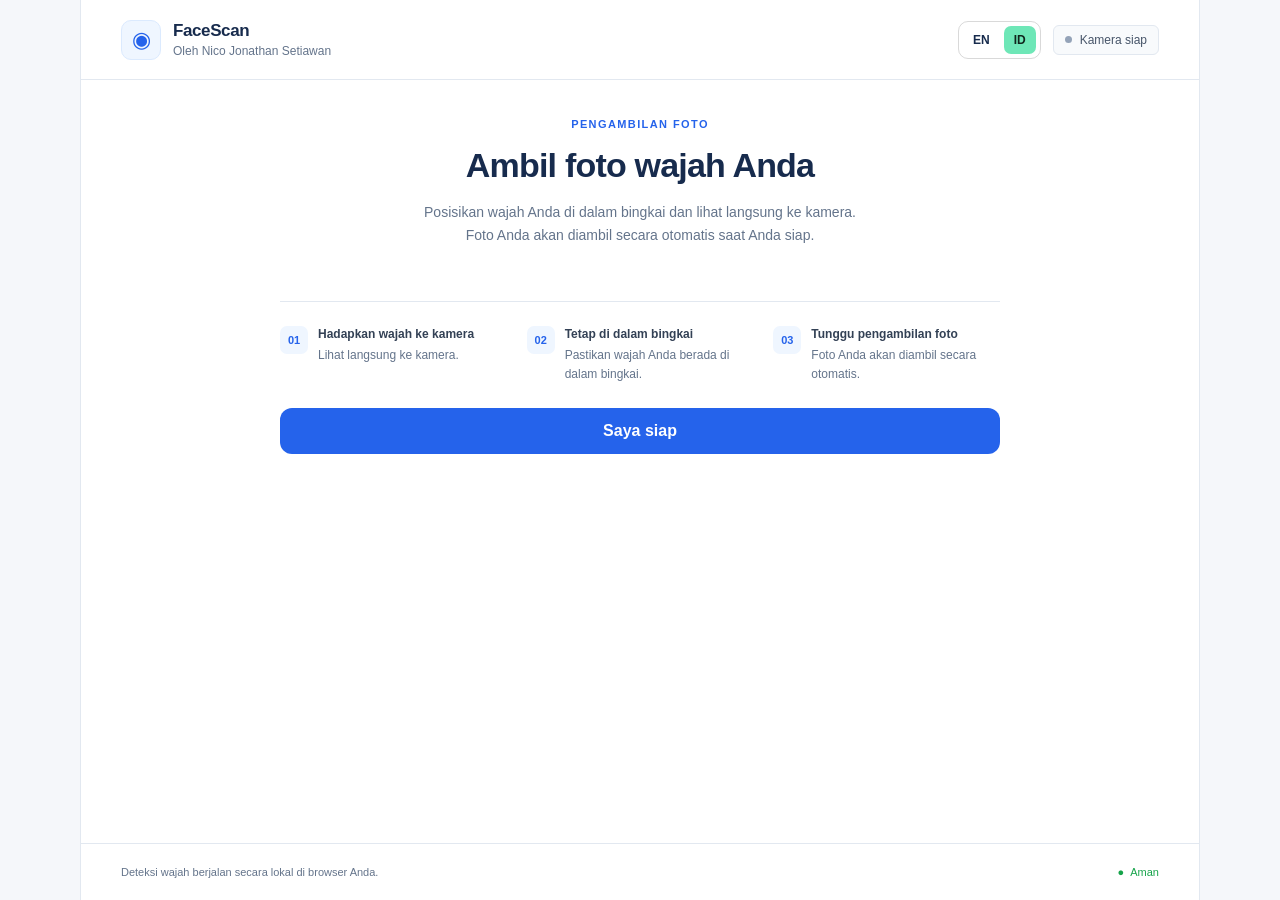
<file: index-liveness.html>
<!doctype html>
<html lang="en">
  <head>
    <meta charset="UTF-8" />
    <meta name="viewport" content="width=device-width, initial-scale=1.0" />

    <title>Face Detection</title>

    <link rel="stylesheet" href="styles/style.css" />
  </head>
  <body>
    <main class="app">
      <!-- Header -->
      <header class="header">
        <div class="brand">
          <div class="brand-icon">◉</div>
          <div>
            <h1>FaceScan</h1>
            <span>By Nico Jonathan Setiawan</span>
          </div>
        </div>

        <div class="header-actions">
          <div
            class="language-toggle"
            role="group"
            aria-label="Language / Bahasa"
          >
            <button type="button" data-language="en" aria-pressed="true">
              EN
            </button>
            <button type="button" data-language="id" aria-pressed="false">
              ID
            </button>
          </div>

          <div class="status">
            <span class="status-dot"></span>
            Camera Ready
          </div>
        </div>
      </header>

      <!-- Main Content -->
      <!-- Step 1: Instructions -->
      <section class="content" id="instructionPage">
        <div class="intro">
          <span class="eyebrow">PHOTO CAPTURE</span>

          <h2>Capture a photo of your face</h2>

          <p>
            Position your face inside the guide and look directly at the camera.
            Your photo will be captured automatically when you are ready.
          </p>
        </div>

        <div class="instructions">
          <div class="instruction">
            <div class="instruction-number">01</div>
            <div>
              <strong>Face the camera</strong>
              <span>Look directly at the camera.</span>
            </div>
          </div>

          <div class="instruction">
            <div class="instruction-number">02</div>
            <div>
              <strong>Stay inside the frame</strong>
              <span>Keep your face within the guide.</span>
            </div>
          </div>

          <div class="instruction">
            <div class="instruction-number">03</div>
            <div>
              <strong>Wait for capture</strong>
              <span>Your photo will be captured automatically.</span>
            </div>
          </div>
        </div>

        <button type="button" class="ready-button" id="btnReady">
          I'm ready
        </button>
      </section>

      <!-- Step 2: Camera and blink instructions -->
      <section class="content" id="cameraPage" hidden>
        <div class="camera-container">
          <!-- Prominent instruction above the camera -->
          <div
            class="detection-status"
            role="status"
            aria-live="polite"
            aria-atomic="true"
          >
            <span class="detection-icon"></span>
            <span id="detection-message">Looking for a face...</span>
          </div>

          <!-- Countdown: shown once FaceMesh is ready -->
          <div class="challenge-timer" id="challengeTimer" hidden>
            <div
              class="timer-ring"
              role="timer"
              aria-label="Seconds remaining"
              aria-live="off"
            >
              <svg viewBox="0 0 64 64" aria-hidden="true">
                <circle class="timer-track" cx="32" cy="32" r="27"></circle>

                <circle
                  class="timer-progress"
                  id="timerProgress"
                  cx="32"
                  cy="32"
                  r="27"
                  pathLength="100"
                ></circle>
              </svg>

              <span class="timer-value" id="timerValue">15</span>
            </div>

            <span class="timer-caption" id="timerCaption">
              Time remaining
            </span>
          </div>

          <div class="camera">
            <video id="camera" autoplay playsinline muted></video>

            <div class="camera-placeholder">
              <div class="placeholder-icon">◉</div>
              <span>Camera preview</span>
            </div>

            <div class="face-guide">
              <div class="corner top-left"></div>
              <div class="corner top-right"></div>
              <div class="corner bottom-left"></div>
              <div class="corner bottom-right"></div>

              <div class="scan-line"></div>
            </div>
          </div>
        </div>
      </section>

      <!-- Footer -->
      <footer class="footer">
        <span>Face detection runs locally in your browser.</span>

        <span class="secure">
          <span>●</span>
          Secure
        </span>
      </footer>
    </main>

    <!-- TensorFlow.js runtime -->
    <script src="scripts/tf.min.js"></script>

    <!-- TensorFlow.js face detection -->
    <script src="scripts/face-detection.min.js"></script>

    <!-- Face landmarks / FaceMesh -->
    <script src="scripts/face-landmarks-detection.min.js"></script>

    <!-- Application -->
    <script type="module" src="scripts/script.js"></script>
  </body>
</html>
</file>
<file: styles/style.css>
/* =========================================
   FOUNDATION
========================================= */

:root {
  color-scheme: light;

  --bg: #f5f7fa;
  --surface: #ffffff;
  --border: #e2e8f0;

  --text: #172b4d;
  --muted: #64748b;

  --accent: #2563eb;
  --success: #16a34a;

  font-family:
    Inter,
    -apple-system,
    BlinkMacSystemFont,
    "Segoe UI",
    sans-serif;
}

* {
  margin: 0;
  padding: 0;
  box-sizing: border-box;
}

body {
  min-height: 100vh;
  background: var(--bg);
  color: var(--text);
  -webkit-font-smoothing: antialiased;
}

/* =========================================
   APP
========================================= */

.app {
  width: min(1120px, 100%);
  min-height: 100vh;

  margin: 0 auto;

  display: flex;
  flex-direction: column;

  background: var(--surface);
  border-inline: 1px solid var(--border);
}

/* =========================================
   HEADER
========================================= */

.header {
  min-height: 80px;
  padding: 16px 40px;

  display: flex;
  align-items: center;
  justify-content: space-between;
  gap: 20px;

  border-bottom: 1px solid var(--border);
}

.brand {
  display: flex;
  align-items: center;
  gap: 12px;
}

.brand-icon {
  width: 40px;
  height: 40px;

  display: grid;
  place-items: center;

  background: #eff6ff;
  border: 1px solid #dbeafe;
  border-radius: 10px;

  color: var(--accent);
  font-size: 22px;
}

.brand h1 {
  font-size: 17px;
  font-weight: 700;
  letter-spacing: -0.4px;
}

.brand span {
  display: block;
  margin-top: 3px;

  color: var(--muted);
  font-size: 12px;
}

.status {
  display: flex;
  align-items: center;
  gap: 8px;

  padding: 7px 11px;

  background: #f8fafc;
  border: 1px solid var(--border);
  border-radius: 6px;

  color: #475569;
  font-size: 12px;
  font-weight: 500;
}

.status-dot {
  width: 7px;
  height: 7px;
  flex-shrink: 0;

  border-radius: 50%;
  background: #94a3b8;
}

.header-actions {
  display: flex;
  align-items: center;
  justify-content: flex-end;
  flex-wrap: wrap;
  gap: 12px;
}

.language-toggle {
  display: inline-flex;
  gap: 4px;
  padding: 4px;
  border: 1px solid rgba(128, 128, 128, 0.3);
  border-radius: 10px;
}

.language-toggle button {
  border: 0;
  border-radius: 7px;
  padding: 7px 10px;
  background: transparent;
  color: inherit;
  font: inherit;
  font-size: 12px;
  font-weight: 700;
  cursor: pointer;
}

.language-toggle button[aria-pressed="true"] {
  background: #6ee7b7;
  color: #10251c;
}

.language-toggle button:focus-visible {
  outline: 2px solid #6ee7b7;
  outline-offset: 2px;
}

/* =========================================
   CONTENT
========================================= */

.content {
  flex: 1;

  display: flex;
  flex-direction: column;
  align-items: center;

  padding: 34px 32px 40px;
}

.intro {
  width: 100%;
  max-width: 580px;

  margin-bottom: 26px;
  text-align: center;
}

.eyebrow {
  display: inline-block;

  color: var(--accent);
  font-size: 11px;
  font-weight: 700;
  letter-spacing: 1.4px;
}

.intro h2 {
  margin-top: 12px;

  color: var(--text);

  font-size: clamp(26px, 4vw, 34px);
  font-weight: 650;
  line-height: 1.25;
  letter-spacing: -0.8px;
}

.intro p {
  max-width: 450px;
  margin: 14px auto 0;

  color: var(--muted);
  font-size: 14px;
  line-height: 1.65;
}

/* Ensure hidden sections stay hidden despite existing display rules. */
[hidden] {
  display: none !important;
}

.ready-button {
  display: block;
  width: min(720px, 100%);
  margin-top: 24px;
  padding: 14px 20px;

  border: 0;
  border-radius: 12px;

  background: #2563eb;
  color: #fff;

  font: inherit;
  font-weight: 600;
  cursor: pointer;
}

.ready-button:hover {
  background: #1d4ed8;
}

.ready-button:disabled {
  opacity: 0.6;
  cursor: wait;
}

.ready-button:focus-visible {
  outline: 3px solid #93c5fd;
  outline-offset: 3px;
}

/* =========================================
   CAMERA CARD
========================================= */

.camera-container {
  margin-top: 25px;
  width: min(500px, 100%);
  padding: 8px;

  background: var(--surface);
  border: 1px solid var(--border);
  border-radius: 16px;

  box-shadow:
    0 4px 6px -4px rgb(15 23 42 / 8%),
    0 12px 28px -16px rgb(15 23 42 / 18%);
}

.camera {
  position: relative;

  width: 100%;
  aspect-ratio: 3 / 4;

  overflow: hidden;
  isolation: isolate;

  border-radius: 10px;
  background: #182230;
}

/* Preserve working camera behavior. */

#camera {
  position: absolute;
  inset: 0;

  width: 100%;
  height: 100%;

  object-fit: cover;
  transform: scaleX(-1);
  opacity: 0;

  /* Show only the oval area matching the face guide. */
  -webkit-mask-image: radial-gradient(
    ellipse 27% 30% at 50% 46%,
    #000 99%,
    transparent 100%
  );

  mask-image: radial-gradient(
    ellipse 27% 30% at 50% 46%,
    #000 99%,
    transparent 100%
  );
}

/* =========================================
   CAMERA PLACEHOLDER
========================================= */

.camera-placeholder {
  position: absolute;
  inset: 0;

  display: flex;
  flex-direction: column;
  align-items: center;
  justify-content: center;
  gap: 12px;

  background: #182230;
  color: #cbd5e1;
}

.placeholder-icon {
  width: 52px;
  height: 52px;

  display: grid;
  place-items: center;

  border: 1px solid #475569;
  border-radius: 12px;

  color: #cbd5e1;
  font-size: 24px;
}

.camera-placeholder span {
  font-size: 13px;
}

/* =========================================
   FACE GUIDE
========================================= */

.face-guide {
  position: absolute;

  left: 50%;
  top: 46%;

  width: 54%;
  height: 60%;

  box-sizing: border-box;
  transform: translate(-50%, -50%);

  border: 1px dashed rgb(255 255 255 / 55%);
  border-radius: 50%;

  pointer-events: none;
}

.corner {
  position: absolute;

  width: 24px;
  height: 24px;

  border-color: #ffffff;
  border-style: solid;
}

.top-left {
  top: -2px;
  left: -2px;

  border-width: 2px 0 0 2px;
  border-radius: 8px 0 0 0;
}

.top-right {
  top: -2px;
  right: -2px;

  border-width: 2px 2px 0 0;
  border-radius: 0 8px 0 0;
}

.bottom-left {
  bottom: -2px;
  left: -2px;

  border-width: 0 0 2px 2px;
  border-radius: 0 0 0 8px;
}

.bottom-right {
  bottom: -2px;
  right: -2px;

  border-width: 0 2px 2px 0;
  border-radius: 0 0 8px 0;
}

/* Keep the element for JavaScript, but remove the scanning effect. */

.scan-line {
  display: none;
}

/* =========================================
   DETECTION STATUS
========================================= */

.detection-status {
  position: absolute;

  left: 50%;
  bottom: 14px;

  transform: translateX(-50%);

  display: flex;
  align-items: center;
  justify-content: center;
  gap: 8px;

  width: max-content;
  max-width: calc(100% - 24px);

  padding: 9px 14px;

  background: rgb(15 23 42 / 88%);
  border: 1px solid rgb(255 255 255 / 15%);
  border-radius: 6px;

  color: #ffffff;
  font-size: 12px;
  font-weight: 500;
  line-height: 1.4;
  text-align: center;
}

.detection-icon {
  width: 7px;
  height: 7px;
  flex-shrink: 0;

  border-radius: 50%;
  background: #fbbf24;

  /* Overrides the glow applied by the existing JavaScript. */
  box-shadow: none !important;
}

/* =========================================
   INSTRUCTIONS
========================================= */

.instructions {
  width: min(720px, 100%);

  display: grid;
  grid-template-columns: repeat(3, minmax(0, 1fr));
  gap: 20px;

  margin-top: 28px;
  padding: 24px 0 0;

  border-top: 1px solid var(--border);
}

.instruction {
  display: flex;
  align-items: flex-start;
  gap: 10px;
}

.instruction-number {
  width: 28px;
  height: 28px;
  flex-shrink: 0;

  display: grid;
  place-items: center;

  background: #eff6ff;
  border-radius: 7px;

  color: var(--accent);
  font-size: 11px;
  font-weight: 700;
}

.instruction strong {
  display: block;
  margin: 1px 0 5px;

  color: #334155;
  font-size: 12px;
  font-weight: 650;
}

.instruction span {
  display: block;

  color: var(--muted);
  font-size: 12px;
  line-height: 1.6;
}

/* =========================================
   FOOTER
========================================= */

.footer {
  display: flex;
  align-items: center;
  justify-content: space-between;
  gap: 16px;

  padding: 20px 40px;

  border-top: 1px solid var(--border);

  color: var(--muted);
  font-size: 11px;
  line-height: 1.5;
}

.secure {
  display: flex;
  align-items: center;
  gap: 6px;

  white-space: nowrap;
}

.secure span {
  color: var(--success);
}

/* =========================================
   RESPONSIVE
========================================= */

@media (max-width: 700px) {
  #camera {
    clip-path: none;

    -webkit-mask-image: radial-gradient(
      ellipse 32% 35% at 50% 46%,
      #000 99%,
      transparent 100%
    );

    mask-image: radial-gradient(
      ellipse 32% 35% at 50% 46%,
      #000 99%,
      transparent 100%
    );
  }

  .face-guide {
    position: absolute;

    left: 50%;
    top: 46%;

    width: 64%;
    height: 70%;

    box-sizing: border-box;
    transform: translate(-50%, -50%);

    border: 1px dashed rgb(255 255 255 / 55%);
    border-radius: 50%;

    pointer-events: none;
  }

  .face-guide .corner {
    display: none;
  }

  .app {
    border-inline: none;
  }

  .header {
    min-height: 72px;
    padding: 14px 20px;
  }

  .brand h1 {
    font-size: 16px;
  }

  .status {
    padding: 6px 8px;
    font-size: 11px;
  }

  .intro {
    margin-bottom: 22px;
  }

  .intro p {
    font-size: 13px;
  }

  .instructions {
    max-width: 500px;
    grid-template-columns: 1fr;
    gap: 18px;

    margin-top: 24px;
    padding-top: 22px;
  }

  .footer {
    flex-direction: column;
    gap: 8px;

    padding: 18px 20px;
    text-align: center;
  }
}

@media (max-width: 380px) {
  .header {
    gap: 10px;
    padding-inline: 16px;
  }

  .brand {
    gap: 8px;
  }

  .brand-icon {
    width: 34px;
    height: 34px;
  }

  .brand span {
    font-size: 10px;
  }

  .status {
    max-width: 125px;
  }

  .content {
    padding-inline: 16px;
  }
}
</file>
